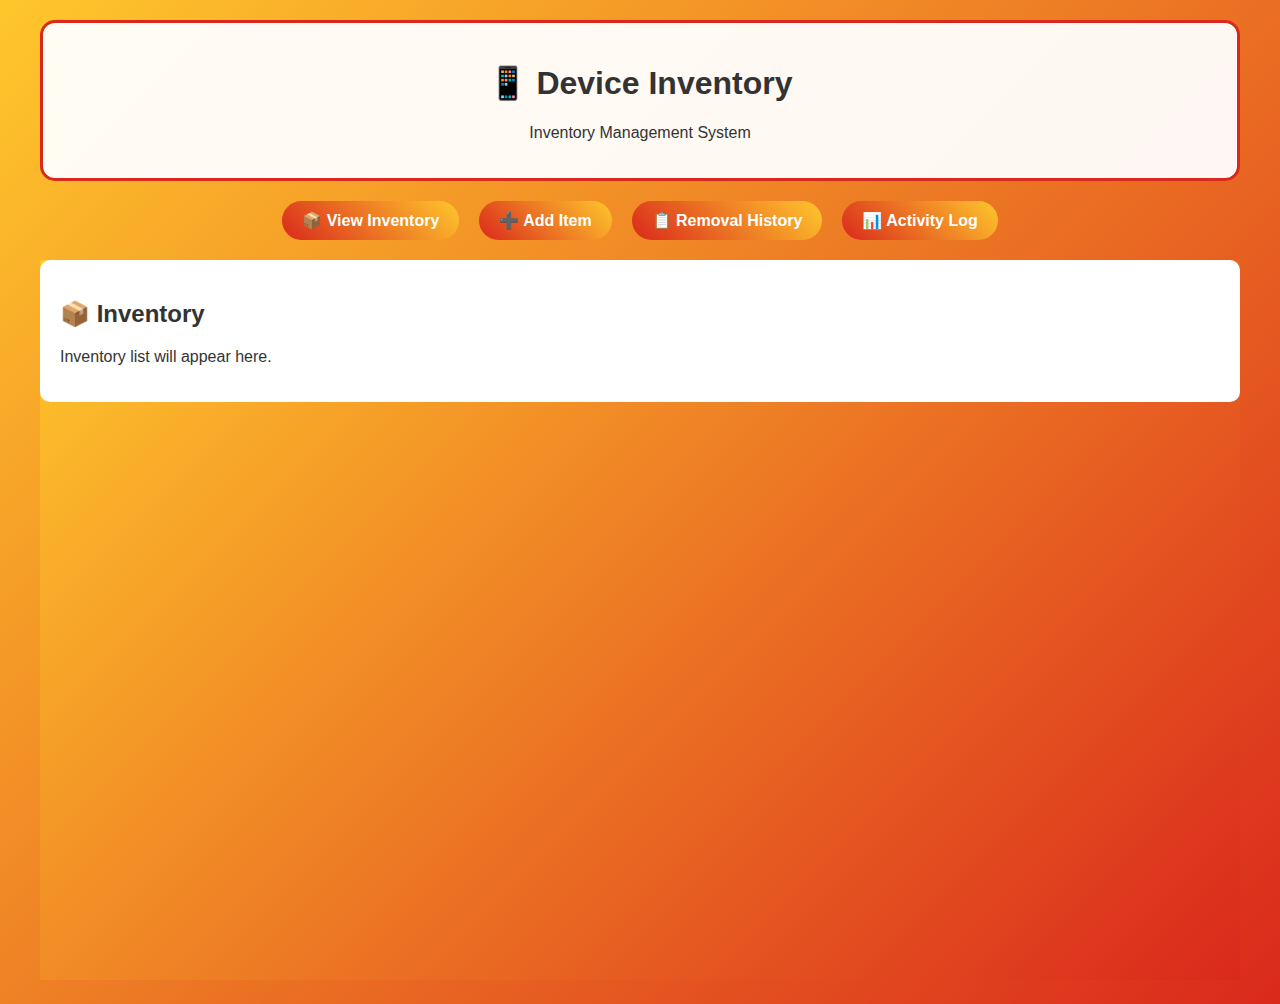
<file: index.html>
<!DOCTYPE html>
<html lang="en">
<head>
  <meta charset="UTF-8" />
  <meta name="viewport" content="width=device-width, initial-scale=1.0"/>
  <title>Device Inventory System</title>
  <link rel="stylesheet" href="styles.css" />
  <style>
    iframe {
      width: 100%;
      height: 80vh;
      border: none;
    }
  </style>
</head>
<body>
  <div class="container">
    <div class="header">
      <h1>📱 Device Inventory</h1>
      <p>Inventory Management System</p>
    </div>

    <div class="menu">
      <button onclick="loadSection('inventory.html')">📦 View Inventory</button>
      <button onclick="loadSection('add_item.html')">➕ Add Item</button>
      <button onclick="loadSection('removals.html')">📋 Removal History</button>
      <button onclick="loadSection('activity_log.html')">📊 Activity Log</button>
    </div>

    <iframe id="content-frame" src="inventory.html"></iframe>
  </div>

  <script>
    function loadSection(section) {
      document.getElementById('content-frame').src = section;
    }
  </script>
</body>
</html>
</file>
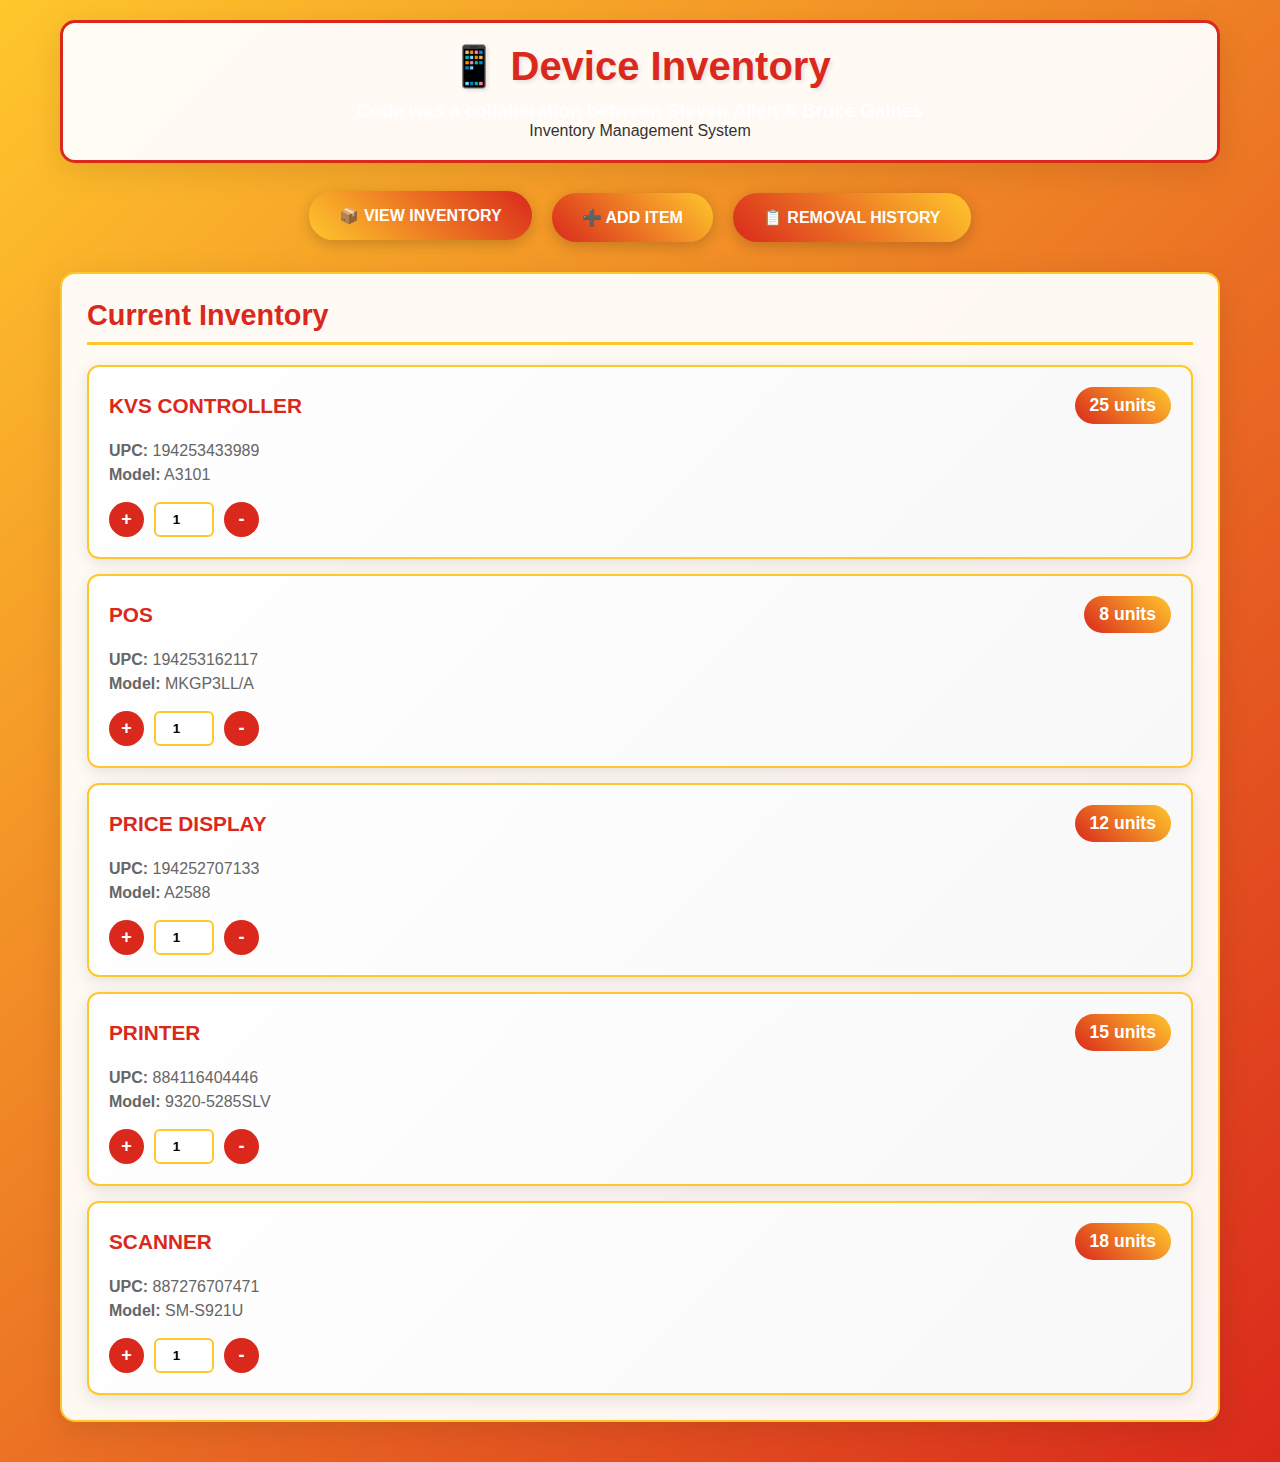
<file: popup8.html>
<!DOCTYPE html>
<html lang="en">
<head>
    <meta charset="UTF-8">
    <meta name="viewport" content="width=device-width, initial-scale=1.0">
    <title>Device Inventory System</title>
    <style>
        * {
            margin: 0;
            padding: 0;
            box-sizing: border-box;
        }

        body {
            font-family: 'Arial', sans-serif;
            background: linear-gradient(135deg, #FFC72C 0%, #DA291C 100%);
            min-height: 100vh;
            color: #333;
        }

        .container {
            max-width: 1200px;
            margin: 0 auto;
            padding: 20px;
        }

        .header {
            text-align: center;
            background: rgba(255, 255, 255, 0.95);
            padding: 20px;
            border-radius: 15px;
            box-shadow: 0 8px 32px rgba(0, 0, 0, 0.1);
            margin-bottom: 30px;
            border: 3px solid #DA291C;
        }

        .header h1 {
            color: #DA291C;
            font-size: 2.5em;
            margin-bottom: 10px;
            text-shadow: 2px 2px 4px rgba(0, 0, 0, 0.1);
        }

        .menu {
            display: flex;
            justify-content: center;
            gap: 20px;
            margin-bottom: 30px;
            flex-wrap: wrap;
        }

        .menu-btn {
            background: linear-gradient(45deg, #DA291C, #FFC72C);
            color: white;
            border: none;
            padding: 15px 30px;
            border-radius: 25px;
            font-size: 16px;
            font-weight: bold;
            cursor: pointer;
            transition: all 0.3s ease;
            box-shadow: 0 4px 15px rgba(0, 0, 0, 0.2);
            text-transform: uppercase;
        }

        .menu-btn:hover {
            transform: translateY(-3px);
            box-shadow: 0 6px 20px rgba(0, 0, 0, 0.3);
        }

        .menu-btn.active {
            background: linear-gradient(45deg, #FFC72C, #DA291C);
            transform: translateY(-2px);
        }

        .section {
            background: rgba(255, 255, 255, 0.95);
            border-radius: 15px;
            padding: 25px;
            margin-bottom: 20px;
            box-shadow: 0 8px 32px rgba(0, 0, 0, 0.1);
            border: 2px solid #FFC72C;
            display: none;
        }

        .section.active {
            display: block;
        }
        .transparent {
            opacity:0
        }
        .section h2 {
            color: #DA291C;
            margin-bottom: 20px;
            font-size: 1.8em;
            border-bottom: 3px solid #FFC72C;
            padding-bottom: 10px;
        }

        .add-item-form {
            display: grid;
            grid-template-columns: repeat(auto-fit, minmax(200px, 1fr));
            gap: 15px;
            margin-bottom: 25px;
            padding: 20px;
            background: linear-gradient(135deg, #FFC72C, #FFE55C);
            border-radius: 10px;
            border: 2px solid #DA291C;
        }

        .form-group {
            display: flex;
            flex-direction: column;
        }

        .form-group label {
            color: #DA291C;
            font-weight: bold;
            margin-bottom: 5px;
        }

        .form-group input {
            padding: 10px;
            border: 2px solid #DA291C;
            border-radius: 8px;
            font-size: 14px;
            background: white;
        }

        .form-group input:focus {
            outline: none;
            border-color: #FFC72C;
            box-shadow: 0 0 10px rgba(255, 199, 44, 0.5);
        }

        .add-btn {
            grid-column: 1 / -1;
            background: linear-gradient(45deg, #DA291C, #FFC72C);
            color: white;
            border: none;
            padding: 12px 25px;
            border-radius: 8px;
            font-size: 16px;
            font-weight: bold;
            cursor: pointer;
            transition: all 0.3s ease;
        }

        .add-btn:hover {
            transform: translateY(-2px);
            box-shadow: 0 4px 15px rgba(0, 0, 0, 0.2);
        }

        .inventory-grid {
            display: grid;
            gap: 15px;
        }

        .item-card {
            background: linear-gradient(135deg, #ffffff, #f8f8f8);
            border: 2px solid #FFC72C;
            border-radius: 12px;
            padding: 20px;
            transition: all 0.3s ease;
            box-shadow: 0 4px 15px rgba(0, 0, 0, 0.1);
        }

        .item-card:hover {
            transform: translateY(-3px);
            box-shadow: 0 8px 25px rgba(0, 0, 0, 0.15);
            border-color: #DA291C;
        }

        #option {
            background-color: #FFC300;
        }

        .item-header {
            display: flex;
            justify-content: space-between;
            align-items: center;
            margin-bottom: 15px;
        }

        .item-name {
            color: #DA291C;
            font-size: 1.3em;
            font-weight: bold;
        }

        .item-quantity {
            background: linear-gradient(45deg, #DA291C, #FFC72C);
            color: white;
            padding: 8px 15px;
            border-radius: 20px;
            font-weight: bold;
            font-size: 1.1em;
        }

        .item-details {
            color: #666;
            margin-bottom: 15px;
            line-height: 1.5;
        }

        .item-controls {
            display: flex;
            gap: 10px;
            align-items: center;
        }

        .qty-btn {
            background: #DA291C;
            color: white;
            border: none;
            width: 35px;
            height: 35px;
            border-radius: 50%;
            font-size: 18px;
            font-weight: bold;
            cursor: pointer;
            transition: all 0.3s ease;
        }

        .qty-btn:hover {
            background: #FFC72C;
            transform: scale(1.1);
        }

        .qty-input {
            width: 60px;
            padding: 8px;
            border: 2px solid #FFC72C;
            border-radius: 6px;
            text-align: center;
            font-weight: bold;
        }

        .removal-list {
            max-height: 400px;
            overflow-y: auto;
            border: 2px solid #FFC72C;
            border-radius: 10px;
            background: #f9f9f9;
        }

        .removal-item {
            padding: 15px;
            border-bottom: 1px solid #FFC72C;
            background: linear-gradient(90deg, #ffffff, #fffbf0);
        }

        .removal-item:last-child {
            border-bottom: none;
        }

        .removal-header {
            display: flex;
            justify-content: space-between;
            font-weight: bold;
            color: #DA291C;
            margin-bottom: 5px;
        }

        .removal-details {
            color: #666;
            font-size: 14px;
        }

        .modal {
            display: none;
            position: fixed;
            z-index: 1000;
            left: 0;
            top: 0;
            width: 100%;
            height: 100%;
            background-color: rgba(0, 0, 0, 0.5);
            backdrop-filter: blur(5px);
        }

        .modal-content {
            background: linear-gradient(135deg, #ffffff, #f8f8f8);
            margin: 10% auto;
            padding: 30px;
            border-radius: 20px;
            width: 90%;
            max-width: 500px;
            border: 3px solid #DA291C;
            box-shadow: 0 20px 60px rgba(0, 0, 0, 0.3);
        }

        .modal h3 {
            color: #DA291C;
            margin-bottom: 20px;
            font-size: 1.5em;
            text-align: center;
        }

        .modal-form {
            display: flex;
            flex-direction: column;
            gap: 15px;
        }

        .modal-form input,
        .modal-form textarea {
            padding: 12px;
            border: 2px solid #FFC72C;
            border-radius: 8px;
            font-size: 14px;
        }

        .modal-form textarea {
            min-height: 80px;
            resize: vertical;
        }
        .modal-form {
            display: flex;
            flex-direction: column;
            gap: 15px;
        }

         .modal-form select {
            padding: 12px;
            border: 2px solid #FFC72C;
            border-radius: 8px;
            font-size: 14px;
        }

        .modal-form textarea {
            min-height: 80px;
            resize: vertical;
        }
        .modal-buttons {
            display: flex;
            gap: 15px;
            margin-top: 20px;
        }

        .modal-btn {
            flex: 1;
            padding: 12px;
            border: none;
            border-radius: 8px;
            font-size: 16px;
            font-weight: bold;
            cursor: pointer;
            transition: all 0.3s ease;
        }

        .confirm-btn {
            background: linear-gradient(45deg, #DA291C, #FFC72C);
            color: white;
        }

        .cancel-btn {
            background: #666;
            color: white;
        }

        .modal-btn:hover {
            transform: translateY(-2px);
            box-shadow: 0 4px 15px rgba(0, 0, 0, 0.2);
        }

        .empty-state {
            text-align: center;
            color: #666;
            font-style: italic;
            padding: 40px;
            background: linear-gradient(135deg, #f8f8f8, #ffffff);
            border-radius: 10px;
            border: 2px dashed #FFC72C;
        }

        @media (max-width: 768px) {
            .container {
                padding: 10px;
            }
            
            .menu {
                flex-direction: column;
                align-items: center;
            }
            
            .menu-btn {
                width: 100%;
                max-width: 300px;
            }
             
            .transparent {
                opacity:0 
            }
            
            .add-item-form {
                grid-template-columns: 1fr;
            }
        }
    </style>
</head>
<body>
    <div class="container">
        <div class="header">
            <h1>📱 Device Inventory</h1>
            <h3 style="color: white;"> Code was a collaberation between Steven Allen & Bruce Gaines </h3>
            <p hidden> This Code was a collaberation between Steven Allen & Bruce Gaines </p>
            <p>Inventory Management System</p>
        </div>

        <div class="menu">
            <button class="menu-btn active" onclick="showSection('inventory')">📦 View Inventory</button>
            <button class="menu-btn" onclick="showSection('add-item')">➕ Add Item</button>
            <button class="menu-btn" onclick="showSection('removals')">📋 Removal History</button>
        </div>

        <!-- Add Item Section -->
        <div id="add-item" class="section">
            <h2>Add New Electronic Device</h2>
            <div class="add-item-form">
                <div class="form-group">
                    <label for="itemName">Device Name</label>
                    <input type="text" id="itemName" placeholder="e.g., iPhone 15 Pro">
                </div>
                <div class="form-group">
                    <label for="itemUPC">UPC Code</label>
                    <input type="text" id="itemUPC" placeholder="e.g., 123456789012">
                </div>
                <div class="form-group">
                    <label for="itemModel">Model Number</label>
                    <input type="text" id="itemModel" placeholder="e.g., A3101">
                </div>
                <div class="form-group">
                    <label for="itemQuantity">Initial Quantity</label>
                    <input type="number" id="itemQuantity" min="0" value="1">
                </div>
                <button class="add-btn" onclick="addItem()">Add Device to Inventory</button>
            </div>
        </div>

        <!-- Inventory Section -->
        <div id="inventory" class="section active">
            <h2>Current Inventory</h2>
            <div id="inventory-list" class="inventory-grid">
                <!-- Items will be populated here -->
            </div>
        </div>

        <!-- Removals Section -->
        <div id="removals" class="section">
            <h2>Removal History</h2>
            <div id="removal-list" class="removal-list">
                <!-- Removal history will be populated here -->
            </div>
        </div>
    </div>

    <!-- Modal for item removal -->
    <div id="removalModal" class="modal">
        <div class="modal-content">
            <h3>📝 Item Removal Details</h3>
            <div class="modal-form">
                <input type="text" id="employeeName" placeholder="Employee Name" required>
                <input type="number" id="removalAmount" placeholder="Quantity to Remove" min="1" required>
                <textarea id="removalPurpose" placeholder="Purpose/Reason for Removal" required></textarea>
    
        <h3>📝 Select a National Store Number</h3> 
        <select> <option value="" disabled selected hidden>Select an option
  <option id="option">NSN 00249</option>
  <option id="option">NSN 02743</option>
  <option id="option">NSN 03568</option>
  <option id="option">NSN 04289</option>
  <option id="option">NSN 04952</option>
  <option id="option">NSN 05582</option>
  <option id="option">NSN 07873</option>
  <option id="option">NSN 10172</option>
  <option id="option">NSN 11887</option>
  <option id="option">NSN 13630</option>
  <option id="option">NSN 13903</option>
  <option id="option">NSN 15034</option>
  <option id="option">NSN 16113</option>
  <option id="option">NSN 19731</option>
  <option id="option">NSN 22567</option>
  <option id="option">NSN 23720</option>
  <option id="option">NSN 23746</option>
  <option id="option">NSN 23754</option>
  <option id="option">NSN 26301</option>
  <option id="option">NSN 31936</option>
  <option id="option">NSN 32394</option>
  <option id="option">NSN 32649</option>
  <option id="option">NSN 33785</option>
  <option id="option">NSN 36682</option>
  <option id="option">NSN 38663</option>
  <option id="option">NSN 39558</option>
  <option id="option">NSN 39880</option>
</select>
            </div>
            <div class="modal-buttons">
                <button class="modal-btn confirm-btn" onclick="confirmRemoval()">Confirm Removal</button>
                <button class="modal-btn cancel-btn" onclick="closeModal()">Cancel</button>
            </div>
        </div>
    </div>

    <script>
        // Data storage
        let inventory = [];
        let removalHistory = [];
        let currentRemovalItem = null;

        // Initialize with sample data
        function initializeData() {
            inventory = [
                {
                    name: "KVS CONTROLLER",
                    upc: "194253433989",
                    model: "A3101",
                    quantity: 25
                },
                {
                    name: "SCANNER",
                    upc: "887276707471",
                    model: "SM-S921U",
                    quantity: 18
                },
                {
                    name: "PRICE DISPLAY",
                    upc: "194252707133",
                    model: "A2588",
                    quantity: 12
                },
                {
                    name: "POS",
                    upc: "194253162117",
                    model: "MKGP3LL/A",
                    quantity: 8
                },
                {
                    name: "PRINTER",
                    upc: "884116404446",
                    model: "9320-5285SLV",
                    quantity: 15
                }
            ];
            sortInventory();
            updateInventoryDisplay();
        }

        // Sort inventory alphabetically by name
        function sortInventory() {
            inventory.sort((a, b) => a.name.localeCompare(b.name));
        }

        // Show specific section
        function showSection(sectionName) {
            // Hide all sections
            document.querySelectorAll('.section').forEach(section => {
                section.classList.remove('active');
            });
            
            // Remove active class from all menu buttons
            document.querySelectorAll('.menu-btn').forEach(btn => {
                btn.classList.remove('active');
            });
            
            // Show selected section
            document.getElementById(sectionName).classList.add('active');
            
            // Add active class to clicked button
            event.target.classList.add('active');
            
            // Update displays based on section
            if (sectionName === 'inventory') {
                updateInventoryDisplay();
            } else if (sectionName === 'removals') {
                updateRemovalDisplay();
            }
        }

        // Add new item to inventory
        function addItem() {
            const name = document.getElementById('itemName').value.trim();
            const upc = document.getElementById('itemUPC').value.trim();
            const model = document.getElementById('itemModel').value.trim();
            const quantity = parseInt(document.getElementById('itemQuantity').value);

            if (!name || !upc || !model || quantity < 0) {
                alert('Please fill in all fields with valid data.');
                return;
            }

            // Check if item already exists
            const existingItem = inventory.find(item => item.upc === upc);
            if (existingItem) {
                existingItem.quantity += quantity;
            } else {
                inventory.push({
                    name: name,
                    upc: upc,
                    model: model,
                    quantity: quantity
                });
            }

            sortInventory();
            updateInventoryDisplay();

            // Clear form
            document.getElementById('itemName').value = '';
            document.getElementById('itemUPC').value = '';
            document.getElementById('itemModel').value = '';
            document.getElementById('itemQuantity').value = '1';

            alert(`Successfully added ${quantity} units of ${name} to inventory!`);
        }

        // Update inventory display
        function updateInventoryDisplay() {
            const inventoryList = document.getElementById('inventory-list');
            
            if (inventory.length === 0) {
                inventoryList.innerHTML = '<div class="empty-state">No items in inventory. Add some electronic devices to get started!</div>';
                return;
            }

            inventoryList.innerHTML = inventory.map(item => `
                <div class="item-card">
                    <div class="item-header">
                        <div class="item-name">${item.name}</div>
                        <div class="item-quantity">${item.quantity} units</div>
                    </div>
                    <div class="item-details">
                        <div><strong>UPC:</strong> ${item.upc}</div>
                        <div><strong>Model:</strong> ${item.model}</div>
                    </div>
                    <div class="item-controls">
                        <button class="qty-btn" onclick="adjustQuantity('${item.upc}', 1)">+</button>
                        <input type="number" class="qty-input" value="1" id="qty-${item.upc}" min="1">
                        <button class="qty-btn" onclick="removeItems('${item.upc}')">-</button>
                    </div>
                </div>
            `).join('');
        }

        // Adjust quantity (for adding)
        function adjustQuantity(upc, change) {
            const item = inventory.find(item => item.upc === upc);
            if (item) {
                const qtyInput = document.getElementById(`qty-${upc}`);
                const amount = parseInt(qtyInput.value) || 1;
                
                if (change > 0) {
                    item.quantity += amount;
                    updateInventoryDisplay();
                }
            }
        }

        // Remove items (opens modal)
        function removeItems(upc) {
            const item = inventory.find(item => item.upc === upc);
            if (!item) return;

            const qtyInput = document.getElementById(`qty-${upc}`);
            const requestedAmount = parseInt(qtyInput.value) || 1;

            if (requestedAmount > item.quantity) {
                alert(`Cannot remove ${requestedAmount} units. Only ${item.quantity} units available.`);
                return;
            }

            currentRemovalItem = {
                item: item,
                amount: requestedAmount
            };

            document.getElementById('removalAmount').value = requestedAmount;
            document.getElementById('removalModal').style.display = 'block';
        }

        // Confirm removal
        function confirmRemoval() {
            const employeeName = document.getElementById('employeeName').value.trim();
            const amount = parseInt(document.getElementById('removalAmount').value);
            const purpose = document.getElementById('removalPurpose').value.trim();

            if (!employeeName || !amount || !purpose) {
                alert('Please fill in all fields.');
                return;
            }

            if (amount > currentRemovalItem.item.quantity) {
                alert(`Cannot remove ${amount} units. Only ${currentRemovalItem.item.quantity} units available.`);
                return;
            }

            // Update inventory
            currentRemovalItem.item.quantity -= amount;

            // Add to removal history
            removalHistory.unshift({
                itemName: currentRemovalItem.item.name,
                upc: currentRemovalItem.item.upc,
                model: currentRemovalItem.item.model,
                amount: amount,
                employee: employeeName,
                purpose: purpose,
                date: new Date().toLocaleString()
            });

            // Remove item from inventory if quantity is 0
            if (currentRemovalItem.item.quantity === 0) {
                inventory = inventory.filter(item => item.upc !== currentRemovalItem.item.upc);
            }

            updateInventoryDisplay();
            closeModal();
            alert(`Successfully removed ${amount} units of ${currentRemovalItem.item.name}`);
        }

        // Close modal
        function closeModal() {
            document.getElementById('removalModal').style.display = 'none';
            document.getElementById('employeeName').value = '';
            document.getElementById('removalAmount').value = '';
            document.getElementById('removalPurpose').value = '';
            currentRemovalItem = null;
        }

        // Update removal history display
        function updateRemovalDisplay() {
            const removalList = document.getElementById('removal-list');
            
            if (removalHistory.length === 0) {
                removalList.innerHTML = '<div class="empty-state">No removal history available.</div>';
                return;
            }

            removalList.innerHTML = removalHistory.map(removal => `
                <div class="removal-item">
                    <div class="removal-header">
                        <span>${removal.itemName} (${removal.amount} units)</span>
                        <span>${removal.date}</span>
                    </div>
                    <div class="removal-details">
                        <div><strong>Employee:</strong> ${removal.employee}</div>
                        <div><strong>UPC:</strong> ${removal.upc} | <strong>Model:</strong> ${removal.model}</div>
                        <div><strong>Purpose:</strong> ${removal.purpose}</div>
                    </div>
                </div>
            `).join('');
        }

        // Close modal when clicking outside
        window.onclick = function(event) {
            const modal = document.getElementById('removalModal');
            if (event.target === modal) {
                closeModal();
            }
        };

        // Initialize the application
        initializeData();
    </script>
</body>
</html>
</file>
<file: styles.css>
body {
    font-family: 'Arial', sans-serif;
    background: linear-gradient(135deg, #FFC72C 0%, #DA291C 100%);
    margin: 0;
    padding: 0;
    color: #333;
}
.container {
    max-width: 1200px;
    margin: 0 auto;
    padding: 20px;
}
.header {
    text-align: center;
    background: rgba(255, 255, 255, 0.95);
    padding: 20px;
    border-radius: 15px;
    border: 3px solid #DA291C;
}
.menu {
    display: flex;
    justify-content: center;
    gap: 20px;
    margin: 20px 0;
}
button {
    background: linear-gradient(45deg, #DA291C, #FFC72C);
    color: white;
    border: none;
    padding: 10px 20px;
    border-radius: 25px;
    font-size: 16px;
    font-weight: bold;
    cursor: pointer;
}
button:hover {
    opacity: 0.85;
}
.section {
    background: #fff;
    padding: 20px;
    border-radius: 10px;
}
</file>
